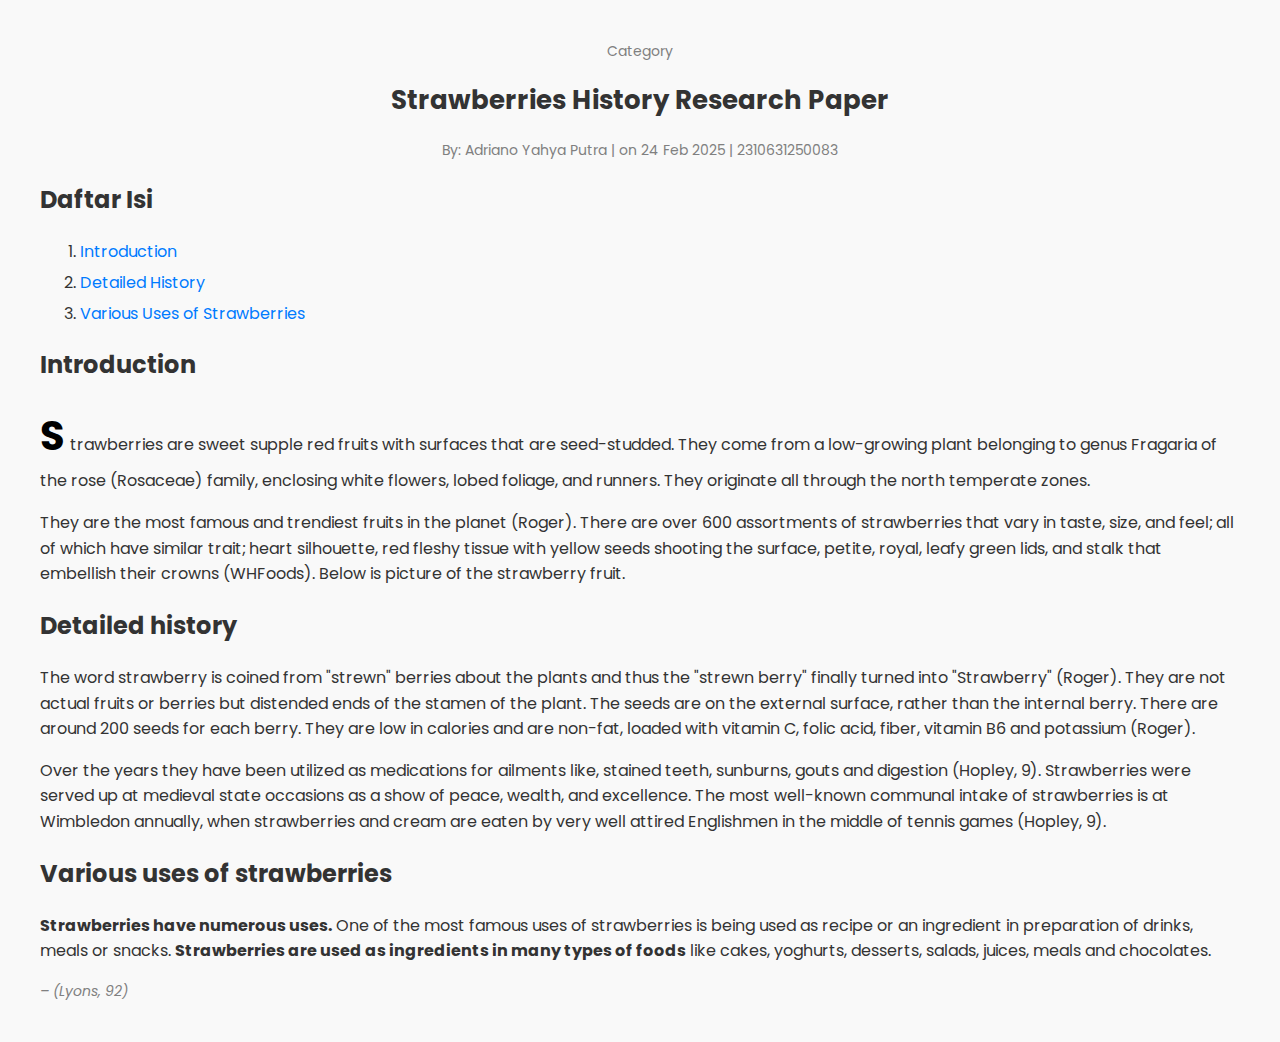
<file: Tugas 1/index.html>
<!DOCTYPE html>
<html lang="en">
<head>
    <meta charset="UTF-8">
    <meta name="viewport" content="width=device-width, initial-scale=1.0">
    <title>Strawberries History Research Paper</title>
    <link rel="stylesheet" href="styles.css">
    <link href="https://fonts.googleapis.com/css2?family=Poppins:wght@300;400;600;700&display=swap" rel="stylesheet">
</head>
<body>
    <header>
        <p class="category">Category</p>
        <h1>Strawberries History Research Paper</h1>
        <p class="author">By: Adriano Yahya Putra | on 24 Feb 2025 | 2310631250083</p>
    </header>


        <h2>Daftar Isi</h2>
        <ol>
            <li><a href="#introduction">Introduction</a></li>
            <li><a href="#detailed-history">Detailed History</a></li>
            <li><a href="#various-uses">Various Uses of Strawberries</a></li>
        </ol>

        <section id="introduction">
        <h2>Introduction</h2>
        <p><span class="dropcap">S</span>trawberries are sweet supple red fruits with surfaces that are seed-studded. 
        They come from a low-growing plant belonging to genus Fragaria of the rose (Rosaceae) family, 
        enclosing white flowers, lobed foliage, and runners. They originate all through the north temperate zones.</p>

        <p>They are the most famous and trendiest fruits in the planet (Roger). 
        There are over 600 assortments of strawberries that vary in taste, size, and feel; 
        all of which have similar trait; heart silhouette, red fleshy tissue with yellow seeds 
        shooting the surface, petite, royal, leafy green lids, and stalk that embellish their crowns (WHFoods). 
        Below is picture of the strawberry fruit.</p>
        </section>

        <section id="detailed-history">
        <h2>Detailed history</h2>
        <p>The word strawberry is coined from "strewn" berries about the plants and 
        thus the "strewn berry" finally turned into "Strawberry" (Roger). They are not actual 
        fruits or berries but distended ends of the stamen of the plant. The seeds are on the 
        external surface, rather than the internal berry. There are around 200 seeds for each berry. 
        They are low in calories and are non-fat, loaded with vitamin C, folic acid, fiber, vitamin B6 and 
        potassium (Roger).</p>

        <p>Over the years they have been utilized as medications for ailments like, 
        stained teeth, sunburns, gouts and digestion (Hopley, 9). Strawberries were served 
        up at medieval state occasions as a show of peace, wealth, and excellence. The most 
        well-known communal intake of strawberries is at Wimbledon annually, when strawberries 
        and cream are eaten by very well attired Englishmen in the middle of tennis games (Hopley, 9).</p>
        </section>
        
        <section id="various-uses">
        <h2>Various uses of strawberries</h2>
        <p><strong>Strawberries have numerous uses.</strong> One of the most famous uses of 
        strawberries is being used as recipe or an ingredient in preparation of drinks, meals or 
        snacks. <strong>Strawberries are used as ingredients in many types of foods</strong> 
        like cakes, yoghurts, desserts, salads, juices, meals and chocolates.</p>
        <p class="citation">– (Lyons, 92)</p>
        </section>
</body>
</html>
</file>
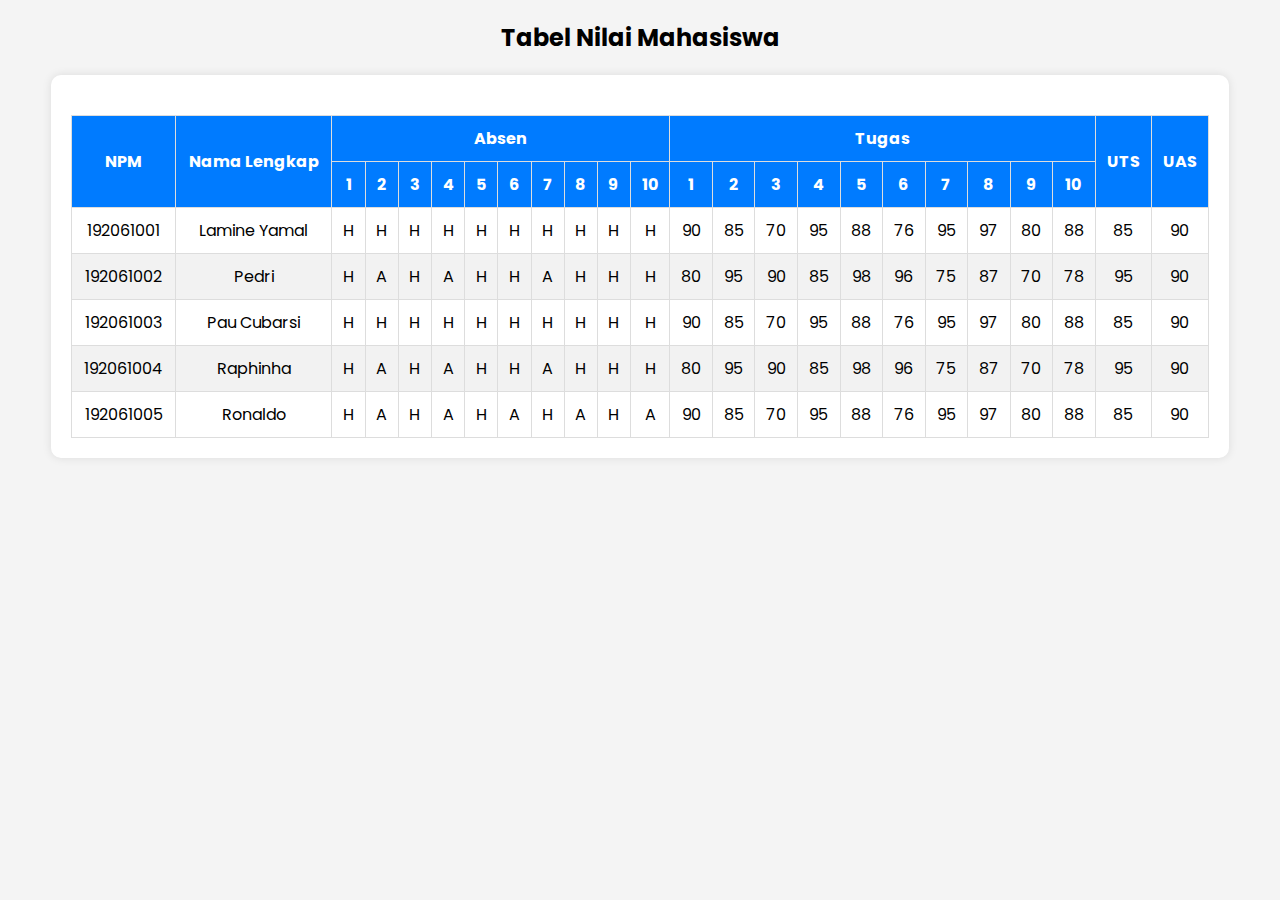
<file: Tugas 2/No 2/index.html>
<!DOCTYPE html>
<html lang="id">
<head>
    <meta charset="UTF-8">
    <meta name="viewport" content="width=device-width, initial-scale=1.0">
    <title>Tabel Nilai Mahasiswa</title>
    <link rel="stylesheet" href="styles.css">
</head>
<body>

    <h2>Tabel Nilai Mahasiswa</h2>

    <div class="table-container">
        <table>
            <thead>
                <tr>
                    <th rowspan="2">NPM</th>
                    <th rowspan="2">Nama Lengkap</th>
                    <th colspan="10">Absen</th>
                    <th colspan="10">Tugas</th>
                    <th rowspan="2">UTS</th>
                    <th rowspan="2">UAS</th>
                </tr>
                <tr>
                    <!-- Absen -->
                    <th>1</th><th>2</th><th>3</th><th>4</th><th>5</th>
                    <th>6</th><th>7</th><th>8</th><th>9</th><th>10</th>

                    <!-- Tugas -->
                    <th>1</th><th>2</th><th>3</th><th>4</th><th>5</th>
                    <th>6</th><th>7</th><th>8</th><th>9</th><th>10</th>
                </tr>
            </thead>
            <tbody>
                <tr>
                    <td>192061001</td>
                    <td>Lamine Yamal</td>
                    <td>H</td><td>H</td><td>H</td><td>H</td><td>H</td>
                    <td>H</td><td>H</td><td>H</td><td>H</td><td>H</td>
                    <td>90</td><td>85</td><td>70</td><td>95</td><td>88</td>
                    <td>76</td><td>95</td><td>97</td><td>80</td><td>88</td>
                    <td>85</td><td>90</td>
                </tr>
                <tr>
                    <td>192061002</td>
                    <td>Pedri</td>
                    <td>H</td><td>A</td><td>H</td><td>A</td><td>H</td>
                    <td>H</td><td>A</td><td>H</td><td>H</td><td>H</td>
                    <td>80</td><td>95</td><td>90</td><td>85</td><td>98</td>
                    <td>96</td><td>75</td><td>87</td><td>70</td><td>78</td>
                    <td>95</td><td>90</td>
                </tr>
                <tr>
                    <td>192061003</td>
                    <td>Pau Cubarsi</td>
                    <td>H</td><td>H</td><td>H</td><td>H</td><td>H</td>
                    <td>H</td><td>H</td><td>H</td><td>H</td><td>H</td>
                    <td>90</td><td>85</td><td>70</td><td>95</td><td>88</td>
                    <td>76</td><td>95</td><td>97</td><td>80</td><td>88</td>
                    <td>85</td><td>90</td>
                </tr>
                <tr>
                    <td>192061004</td>
                    <td>Raphinha</td>
                    <td>H</td><td>A</td><td>H</td><td>A</td><td>H</td>
                    <td>H</td><td>A</td><td>H</td><td>H</td><td>H</td>
                    <td>80</td><td>95</td><td>90</td><td>85</td><td>98</td>
                    <td>96</td><td>75</td><td>87</td><td>70</td><td>78</td>
                    <td>95</td><td>90</td>
                </tr>
                <tr>
                    <td>192061005</td>
                    <td>Ronaldo</td>
                    <td>H</td><td>A</td><td>H</td><td>A</td><td>H</td>
                    <td>A</td><td>H</td><td>A</td><td>H</td><td>A</td>
                    <td>90</td><td>85</td><td>70</td><td>95</td><td>88</td>
                    <td>76</td><td>95</td><td>97</td><td>80</td><td>88</td>
                    <td>85</td><td>90</td>
                </tr>
            </tbody>
        </table>
    </div>

</body>
</html>
</file>
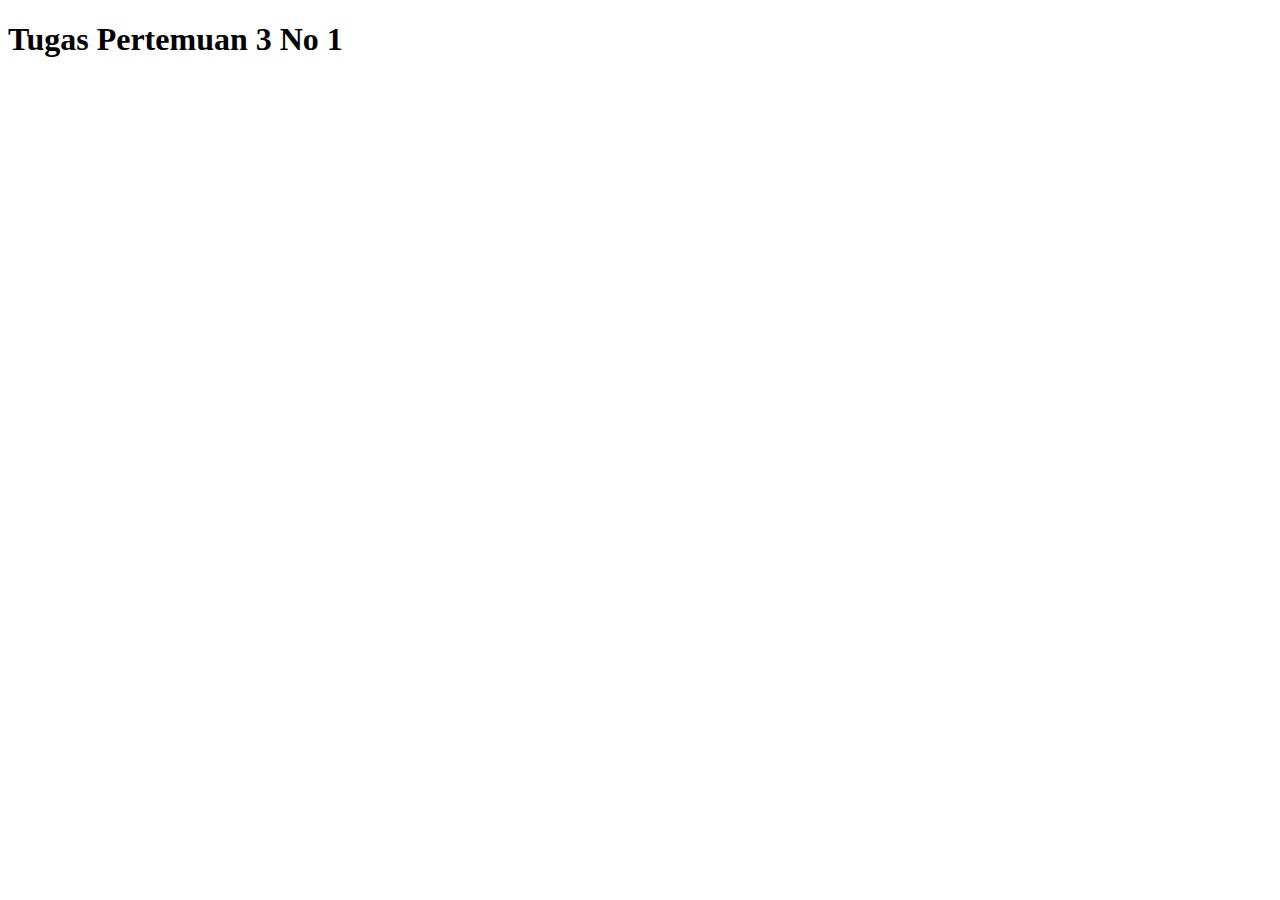
<file: Tugas 3/no 1/index.htm>
<!DOCTYPE html>
<html lang="id">
<head>
    <meta charset="UTF-8">
    <meta name="viewport" content="width=device-width, initial-scale=1.0">
    <title>JavaScript File</title>
</head>
<body>
    <h1>Tugas Pertemuan 3 No 1</h1>
    <script src="script.js"></script>
</body>
</html>
</file>
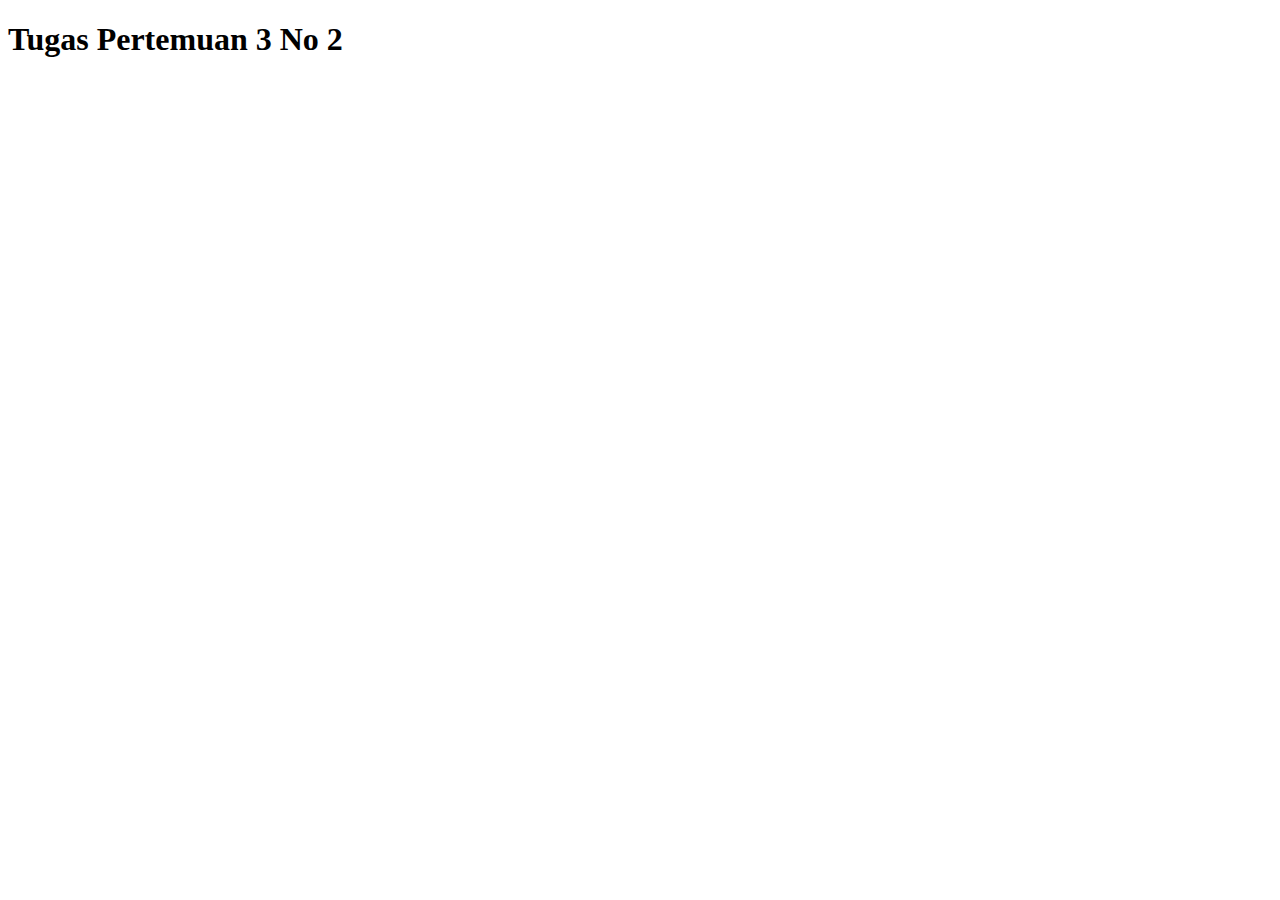
<file: Tugas 3/no 2/index.html>
<!DOCTYPE html>
<html lang="id">
<head>
    <meta charset="UTF-8">
    <meta name="viewport" content="width=device-width, initial-scale=1.0">
    <title>JavaScript File</title>
</head>
<body>
    <h1>Tugas Pertemuan 3 No 2</h1>
    <script src="script.js"></script>
</body>
</html>
</file>
<file: Tugas 1/styles.css>
body {
    font-family: Poppins;
    margin: 40px;
    padding: 0;
    line-height: 1.6;
    background-color: #f9f9f9;
    color: #333;
}

header {
    text-align: center;
    margin-bottom: 20px;
}

.category {
    font-size: 14px;
    color: gray;
}

h1 {
    font-size: 26px;
    font-weight: bold;
}

.author {
    font-size: 14px;
    color: gray;
}


ol li {
    margin: 5px 0;
}

ol li a {
    text-decoration: none;
    color: #007BFF;
}

.dropcap {
    font-size: 40px;
    font-weight: bold;
    color: #000000;
    margin-right: 5px;
}

strong {
    font-weight: bold;
}

.citation {
    font-style: italic;
    color: gray;
    font-size: 14px;
}
</file>
<file: Tugas 2/No 2/styles.css>
@import url('https://fonts.googleapis.com/css2?family=Poppins:ital,wght@0,100;0,200;0,300;0,400;0,500;0,600;0,700;0,800;0,900;1,100;1,200;1,300;1,400;1,500;1,600;1,700;1,800;1,900&display=swap');

body {
    font-family: "Poppins", sans-serif;
    background-color: #f4f4f4;
    text-align: center;
}

h2 {
    margin-top: 20px;
}

.table-container {
    width: 90%;
    margin: auto;
    overflow-x: auto;
    background: white;
    padding: 20px;
    border-radius: 10px;
    box-shadow: 0 0 10px rgba(0, 0, 0, 0.1);
}

table {
    width: 100%;
    border-collapse: collapse;
    margin-top: 20px;
}

th, td {
    border: 1px solid #ddd;
    padding: 10px;
    text-align: center;
}

th {
    background-color: #007bff;
    color: white;
}

tr:nth-child(even) {
    background-color: #f2f2f2;
}

@media screen and (max-width: 768px) {
    .table-container {
        width: 100%;
        overflow-x: auto;
    }
}
</file>
